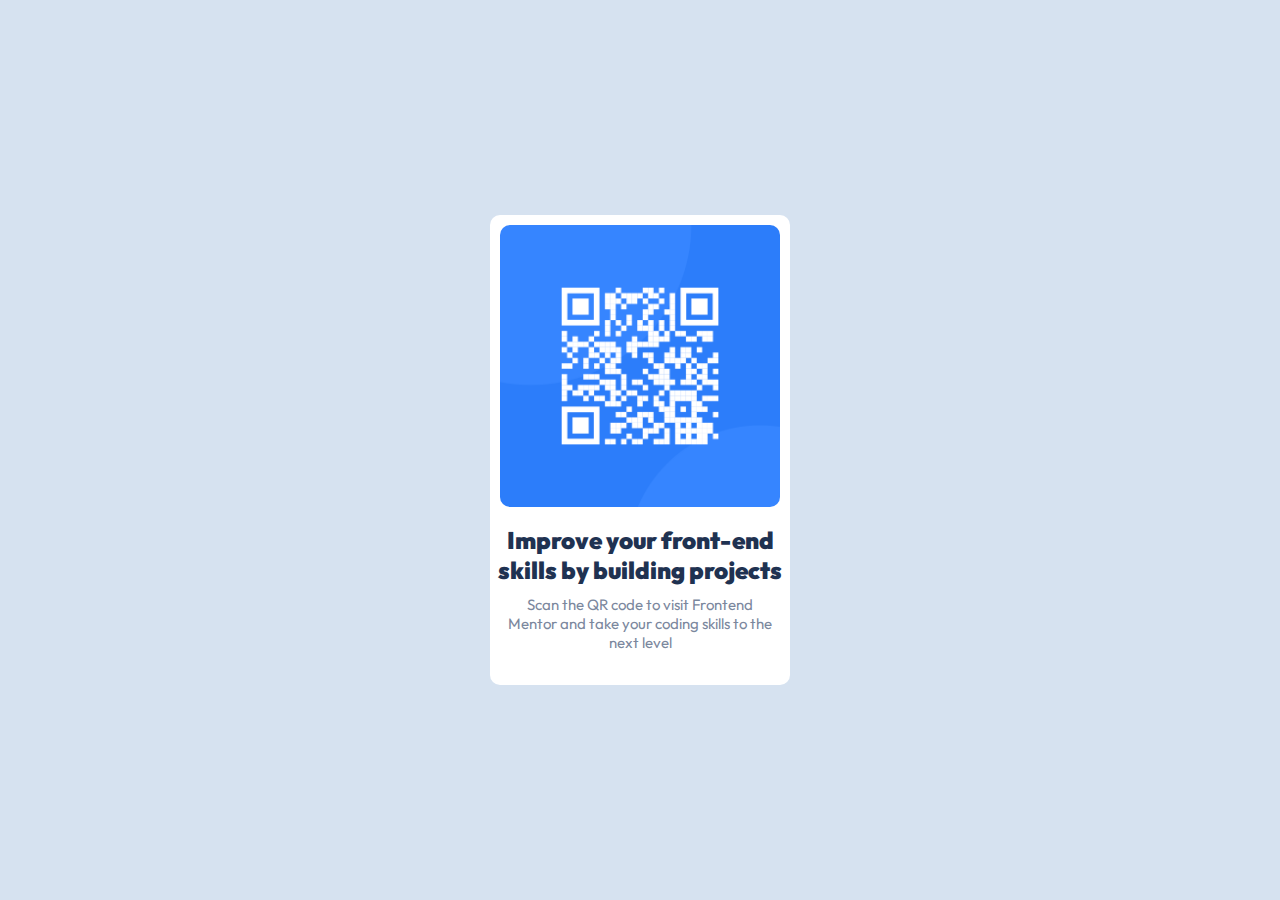
<file: index.html>
<!DOCTYPE html>
<html lang="en">
<head>
  <meta charset="UTF-8">
  <meta name="viewport" content="width=device-width, initial-scale=1.0"> 

  <link rel="icon" type="image/png" sizes="32x32" href="./images/favicon-32x32.png">
  
  <title>Frontend Mentor | QR code component</title>
  <link rel="stylesheet" href="/styles.css">

  <link rel="preconnect" href="https://fonts.googleapis.com"><link rel="preconnect" href="https://fonts.gstatic.com" crossorigin>
  <link href="https://fonts.googleapis.com/css2?family=Fraunces:opsz,wght@9..144,700&family=Kumbh+Sans&family=Montserrat:wght@500&family=Outfit&family=Rubik+Vinyl&family=Unbounded:wght@300&display=swap" rel="stylesheet">

</head>
<body>
     
  <div class="card">
    <div class="card-image">
      <img src="./images/image-qr-code.png" alt="qr-code">
    </div>
    <div class="card-text">
      <h2>Improve your front-end skills by building projects</h2>
      <p>Scan the QR code to visit Frontend Mentor and take your coding skills to the next level</p>
    </div>
  </div>

  
</body>
</html>
</file>
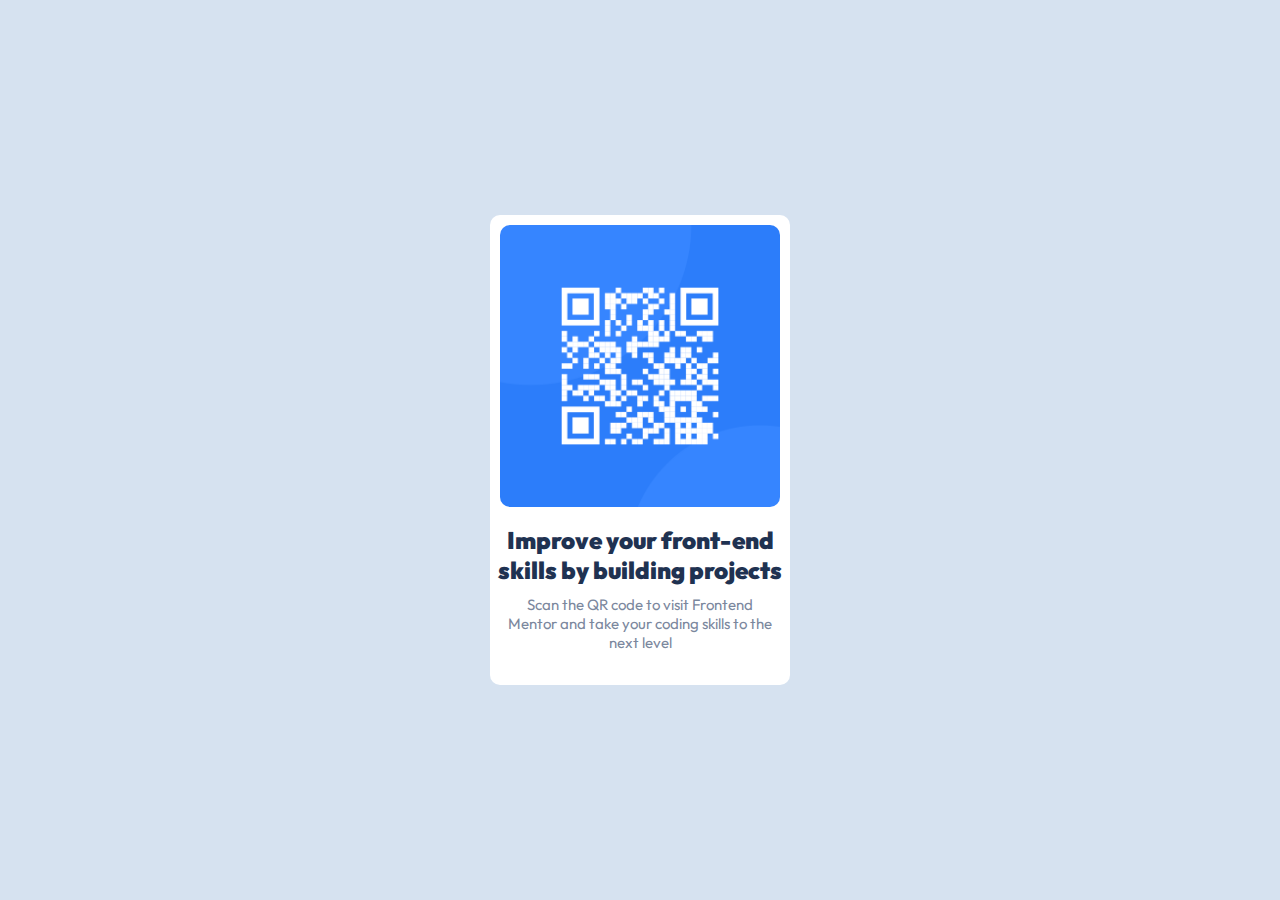
<file: qr-code-component-main/qr-code-component-main/index.html>
<!DOCTYPE html>
<html lang="en">
<head>
  <meta charset="UTF-8">
  <meta name="viewport" content="width=device-width, initial-scale=1.0"> <!-- displays site properly based on user's device -->

  <link rel="icon" type="image/png" sizes="32x32" href="./images/favicon-32x32.png">
  
  <title>Frontend Mentor | QR code component</title>
  <link rel="stylesheet" href="/styles.css">

  <link rel="preconnect" href="https://fonts.googleapis.com"><link rel="preconnect" href="https://fonts.gstatic.com" crossorigin>
  <link href="https://fonts.googleapis.com/css2?family=Fraunces:opsz,wght@9..144,700&family=Kumbh+Sans&family=Montserrat:wght@500&family=Outfit&family=Rubik+Vinyl&family=Unbounded:wght@300&display=swap" rel="stylesheet">

</head>
<body>
     
  <div class="card">
    <div class="card-image">
      <img src="./images/image-qr-code.png" alt="qr-code">
    </div>
    <div class="card-text">
      <h2>Improve your front-end skills by building projects</h2>
      <p>Scan the QR code to visit Frontend Mentor and take your coding skills to the next level</p>
    </div>
  </div>

  
</body>
</html>
</file>
<file: styles.css>
@import url('https://fonts.googleapis.com/css2?family=Fraunces:opsz,wght@9..144,700&family=Kumbh+Sans&family=Montserrat:wght@500&family=Outfit&family=Rubik+Vinyl&family=Unbounded:wght@300&display=swap');

/* basic settings */

:root {
 
--White: hsl(0, 0%, 100%);
--Lightgray: hsl(212, 45%, 89%);
--GrayishBlue: hsl(220, 15%, 55%);
--Darkblue: hsl(218, 44%, 22%);

}


/* css reset */

*{
    margin: 0;
    padding: 0;
    box-sizing: border-box;
}


/* body */
body {
    font-family: 'Outfit';
    display: flex;
    justify-content: center;
    align-items: center;
    height: 100vh;
    background-color: var(--Lightgray);
}


/* card */

.card {
    display: flex;
    flex-flow: column;
    background-color: var(--White);
    height: 470px;
    width: 300px; 
    border-radius: 10px;
}

.card-image {
    height: 60%;
    margin: 10px;
}

.card-image img {
    width: 100%;
    height: 100%;
    object-fit: cover;
    border-radius: 10px;
}
 
.card-text {
    margin: 4px; 
}

h2 {
     color: var(--Darkblue);
     font-weight: 900; 
     margin: 4px;
     text-align: center;
}

p {
    color: var(--GrayishBlue);
    margin: 10px;
    font-size: 15px;
    text-align: center;

}
</file>
